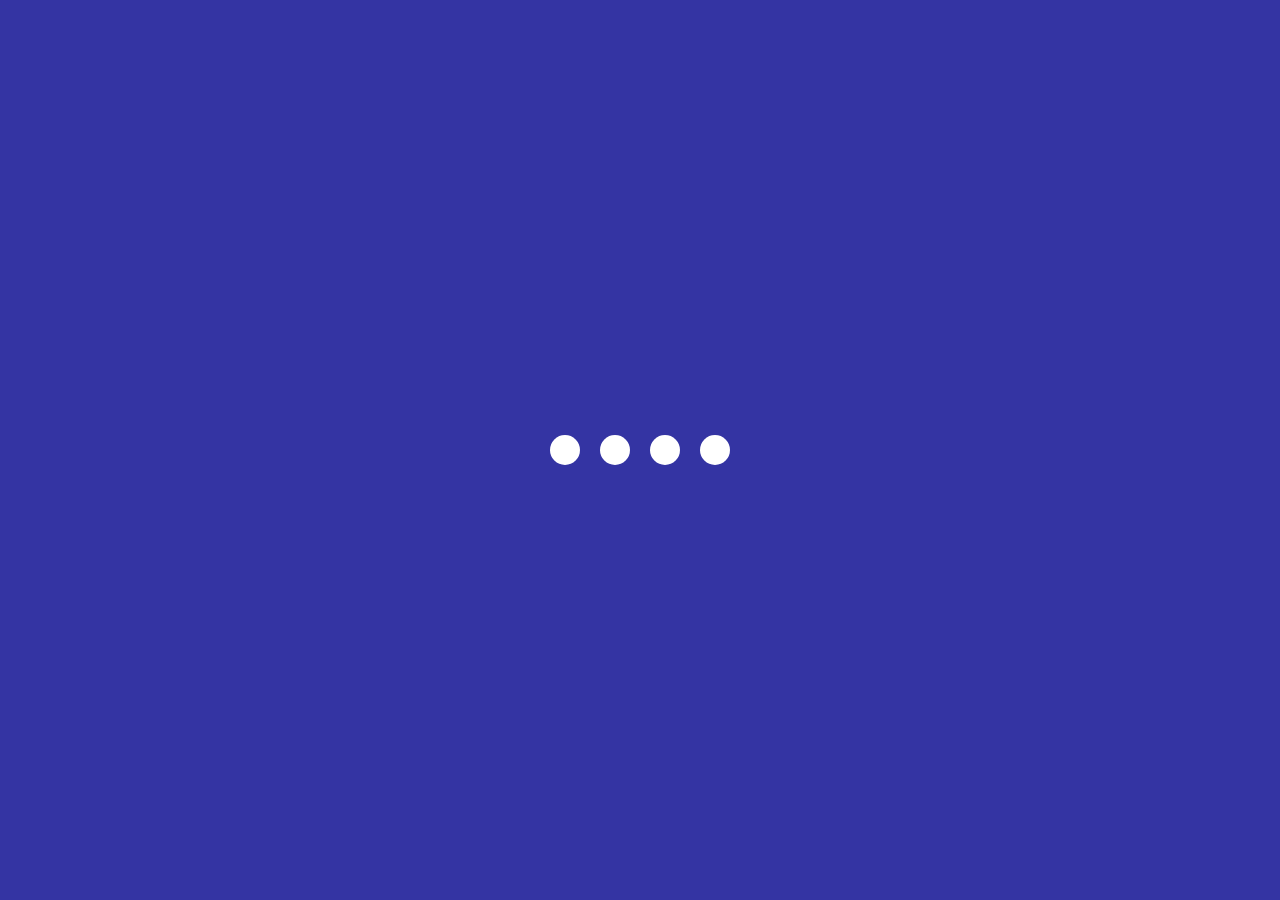
<file: 02.loading-animation/index.html>
<html lang="en">
  <head>
    <meta charset="UTF-8" />
    <meta name="viewport" content="width=device-width, initial-scale=1.0" />
    <title>Loading Animation</title>
    <link rel="stylesheet" href="style.css" />
  </head>
  <body>
    <section class="wrapper">
      <div class="loader">
        <div class="loading one"></div>
        <div class="loading two"></div>
        <div class="loading three"></div>
        <div class="loading four"></div>
      </div>
    </section>
  </body>
</html>
</file>
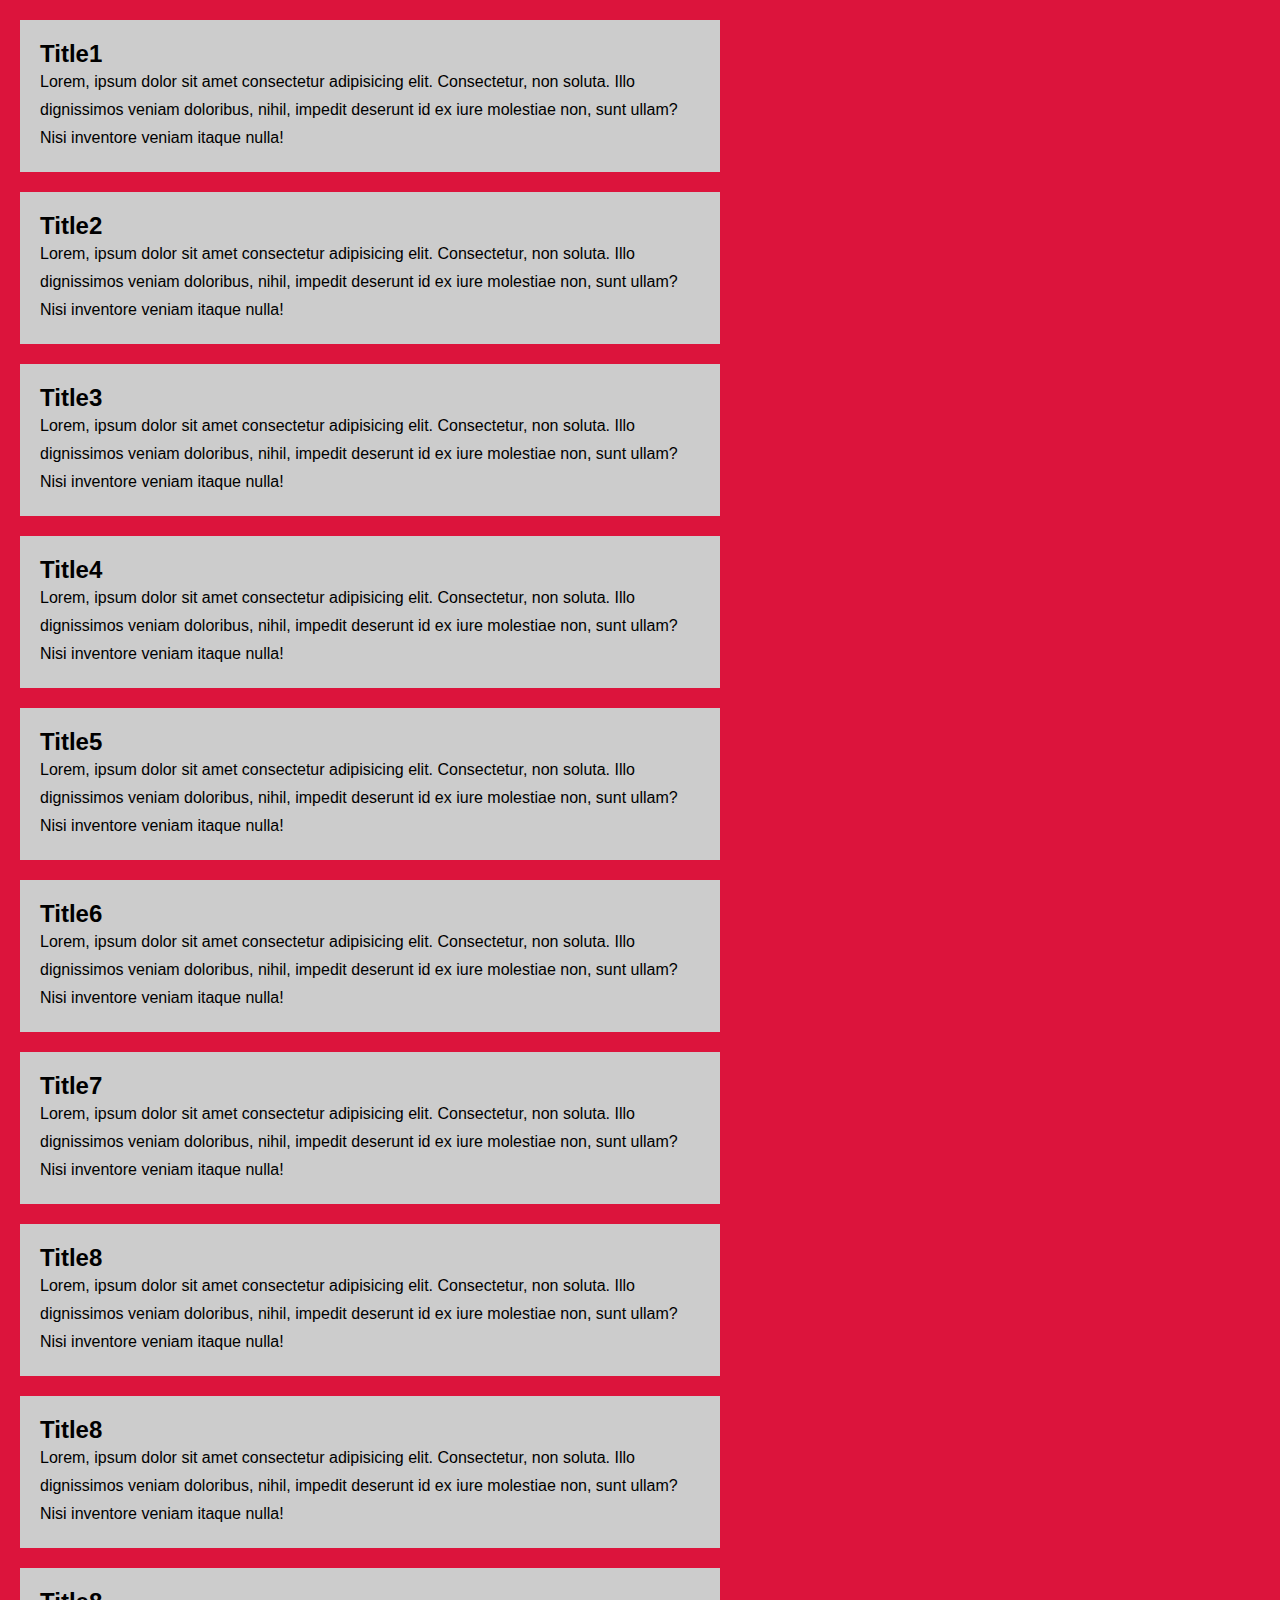
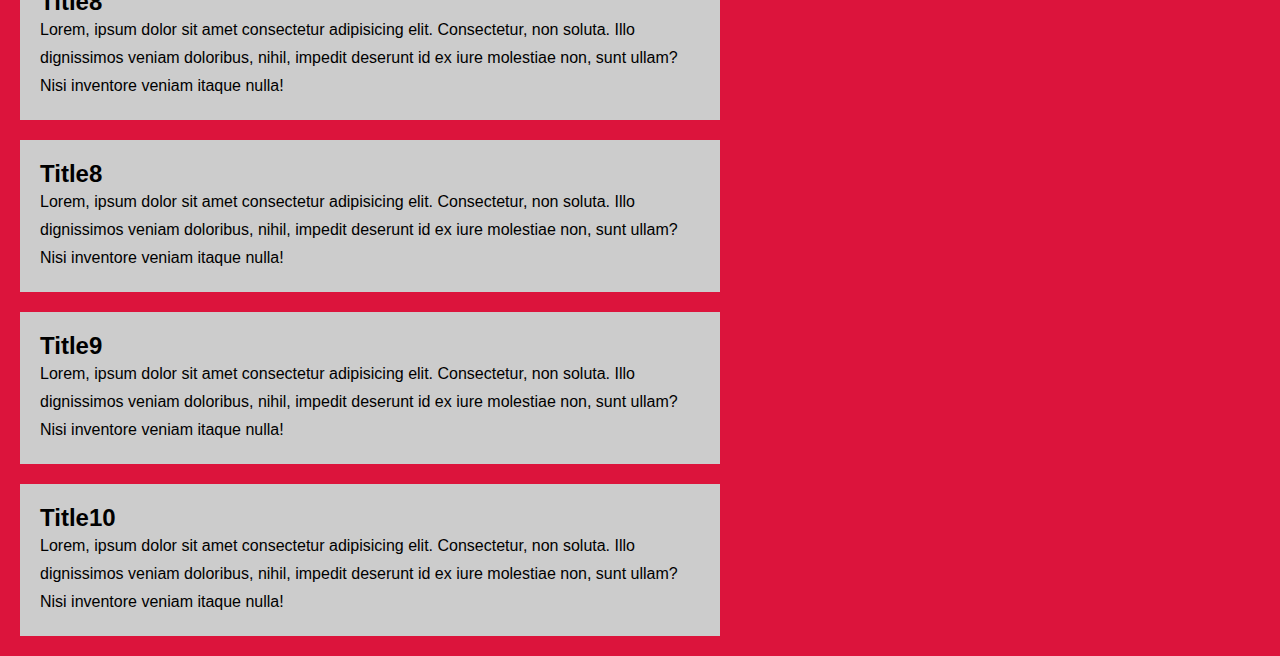
<file: 03.custom-scroll/index.html>
<html lang="en">
  <head>
    <meta charset="UTF-8" />
    <meta name="viewport" content="width=device-width, initial-scale=1.0" />
    <title>Custom Scroll</title>
    <link rel="stylesheet" href="stlye.css" />
  </head>
  <body>
    <section>
      <div class="card">
        <h2 class="card-title">Title1</h2>
        <p>
          Lorem, ipsum dolor sit amet consectetur adipisicing elit. Consectetur,
          non soluta. Illo dignissimos veniam doloribus, nihil, impedit deserunt
          id ex iure molestiae non, sunt ullam? Nisi inventore veniam itaque
          nulla!
        </p>
      </div>
      <div class="card">
        <h2 class="card-title">Title2</h2>
        <p>
          Lorem, ipsum dolor sit amet consectetur adipisicing elit. Consectetur,
          non soluta. Illo dignissimos veniam doloribus, nihil, impedit deserunt
          id ex iure molestiae non, sunt ullam? Nisi inventore veniam itaque
          nulla!
        </p>
      </div>
      <div class="card">
        <h2 class="card-title">Title3</h2>
        <p>
          Lorem, ipsum dolor sit amet consectetur adipisicing elit. Consectetur,
          non soluta. Illo dignissimos veniam doloribus, nihil, impedit deserunt
          id ex iure molestiae non, sunt ullam? Nisi inventore veniam itaque
          nulla!
        </p>
      </div>
      <div class="card">
        <h2 class="card-title">Title4</h2>
        <p>
          Lorem, ipsum dolor sit amet consectetur adipisicing elit. Consectetur,
          non soluta. Illo dignissimos veniam doloribus, nihil, impedit deserunt
          id ex iure molestiae non, sunt ullam? Nisi inventore veniam itaque
          nulla!
        </p>
      </div>
      <div class="card">
        <h2 class="card-title">Title5</h2>
        <p>
          Lorem, ipsum dolor sit amet consectetur adipisicing elit. Consectetur,
          non soluta. Illo dignissimos veniam doloribus, nihil, impedit deserunt
          id ex iure molestiae non, sunt ullam? Nisi inventore veniam itaque
          nulla!
        </p>
      </div>
      <div class="card">
        <h2 class="card-title">Title6</h2>
        <p>
          Lorem, ipsum dolor sit amet consectetur adipisicing elit. Consectetur,
          non soluta. Illo dignissimos veniam doloribus, nihil, impedit deserunt
          id ex iure molestiae non, sunt ullam? Nisi inventore veniam itaque
          nulla!
        </p>
      </div>
      <div class="card">
        <h2 class="card-title">Title7</h2>
        <p>
          Lorem, ipsum dolor sit amet consectetur adipisicing elit. Consectetur,
          non soluta. Illo dignissimos veniam doloribus, nihil, impedit deserunt
          id ex iure molestiae non, sunt ullam? Nisi inventore veniam itaque
          nulla!
        </p>
      </div>
      <div class="card">
        <h2 class="card-title">Title8</h2>
        <p>
          Lorem, ipsum dolor sit amet consectetur adipisicing elit. Consectetur,
          non soluta. Illo dignissimos veniam doloribus, nihil, impedit deserunt
          id ex iure molestiae non, sunt ullam? Nisi inventore veniam itaque
          nulla!
        </p>
      </div>
      <div class="card">
        <h2 class="card-title">Title8</h2>
        <p>
          Lorem, ipsum dolor sit amet consectetur adipisicing elit. Consectetur,
          non soluta. Illo dignissimos veniam doloribus, nihil, impedit deserunt
          id ex iure molestiae non, sunt ullam? Nisi inventore veniam itaque
          nulla!
        </p>
      </div>
      <div class="card">
        <h2 class="card-title">Title8</h2>
        <p>
          Lorem, ipsum dolor sit amet consectetur adipisicing elit. Consectetur,
          non soluta. Illo dignissimos veniam doloribus, nihil, impedit deserunt
          id ex iure molestiae non, sunt ullam? Nisi inventore veniam itaque
          nulla!
        </p>
      </div>
      <div class="card">
        <h2 class="card-title">Title8</h2>
        <p>
          Lorem, ipsum dolor sit amet consectetur adipisicing elit. Consectetur,
          non soluta. Illo dignissimos veniam doloribus, nihil, impedit deserunt
          id ex iure molestiae non, sunt ullam? Nisi inventore veniam itaque
          nulla!
        </p>
      </div>
      <div class="card">
        <h2 class="card-title">Title9</h2>
        <p>
          Lorem, ipsum dolor sit amet consectetur adipisicing elit. Consectetur,
          non soluta. Illo dignissimos veniam doloribus, nihil, impedit deserunt
          id ex iure molestiae non, sunt ullam? Nisi inventore veniam itaque
          nulla!
        </p>
      </div>
      <div class="card">
        <h2 class="card-title">Title10</h2>
        <p>
          Lorem, ipsum dolor sit amet consectetur adipisicing elit. Consectetur,
          non soluta. Illo dignissimos veniam doloribus, nihil, impedit deserunt
          id ex iure molestiae non, sunt ullam? Nisi inventore veniam itaque
          nulla!
        </p>
      </div>
    </section>
  </body>
</html>
</file>
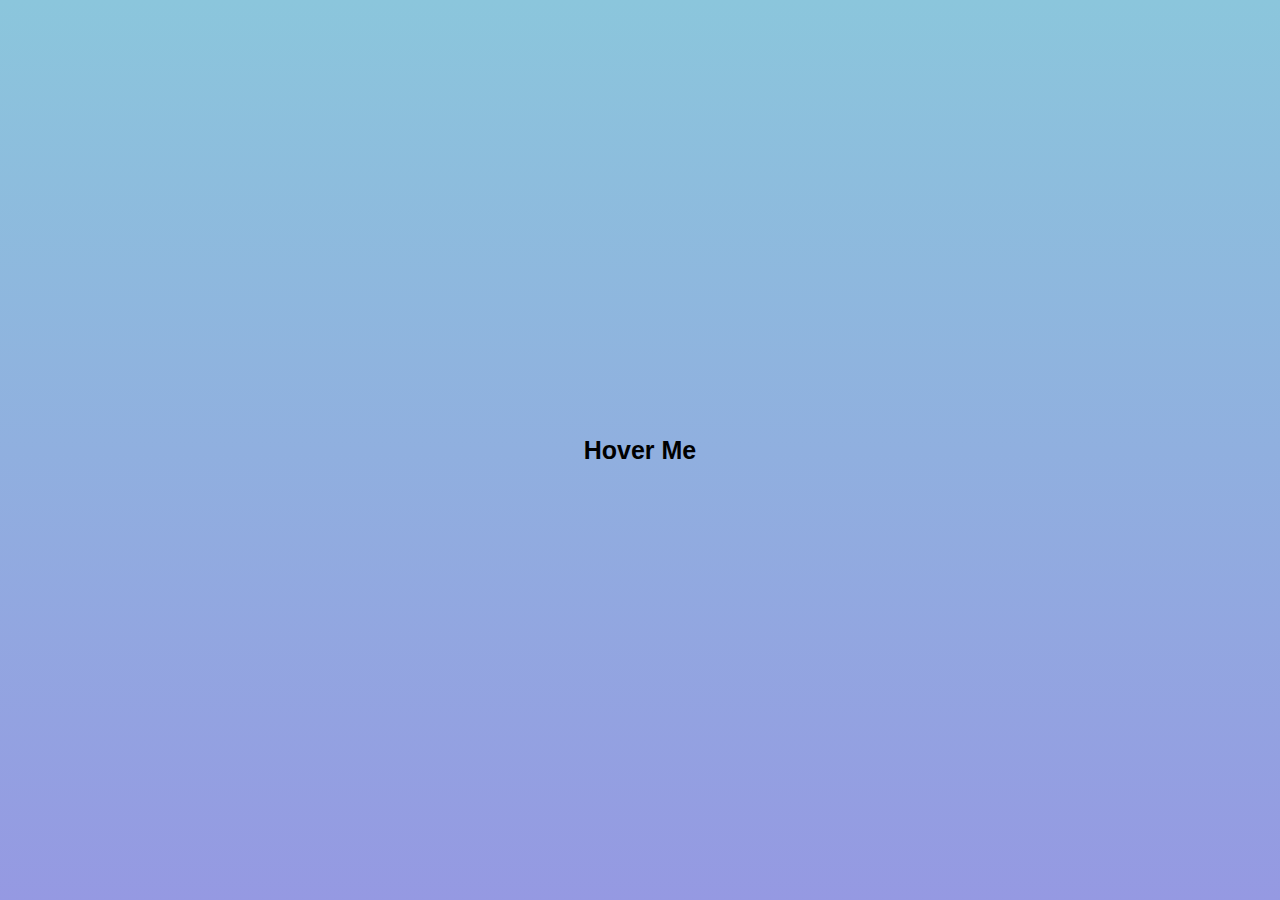
<file: 08.tooltip-text/index.html>
<html lang="en">
  <head>
    <meta charset="UTF-8" />
    <meta name="viewport" content="width=device-width, initial-scale=1.0" />
    <title>Tooltip Text</title>
    <link rel="stylesheet" href="style.css" />
  </head>
  <body>
    <div class="container">
      <span class="tooltip-content"> tooltip-text </span>
      <span>Hover Me</span>
    </div>
  </body>
</html>
</file>
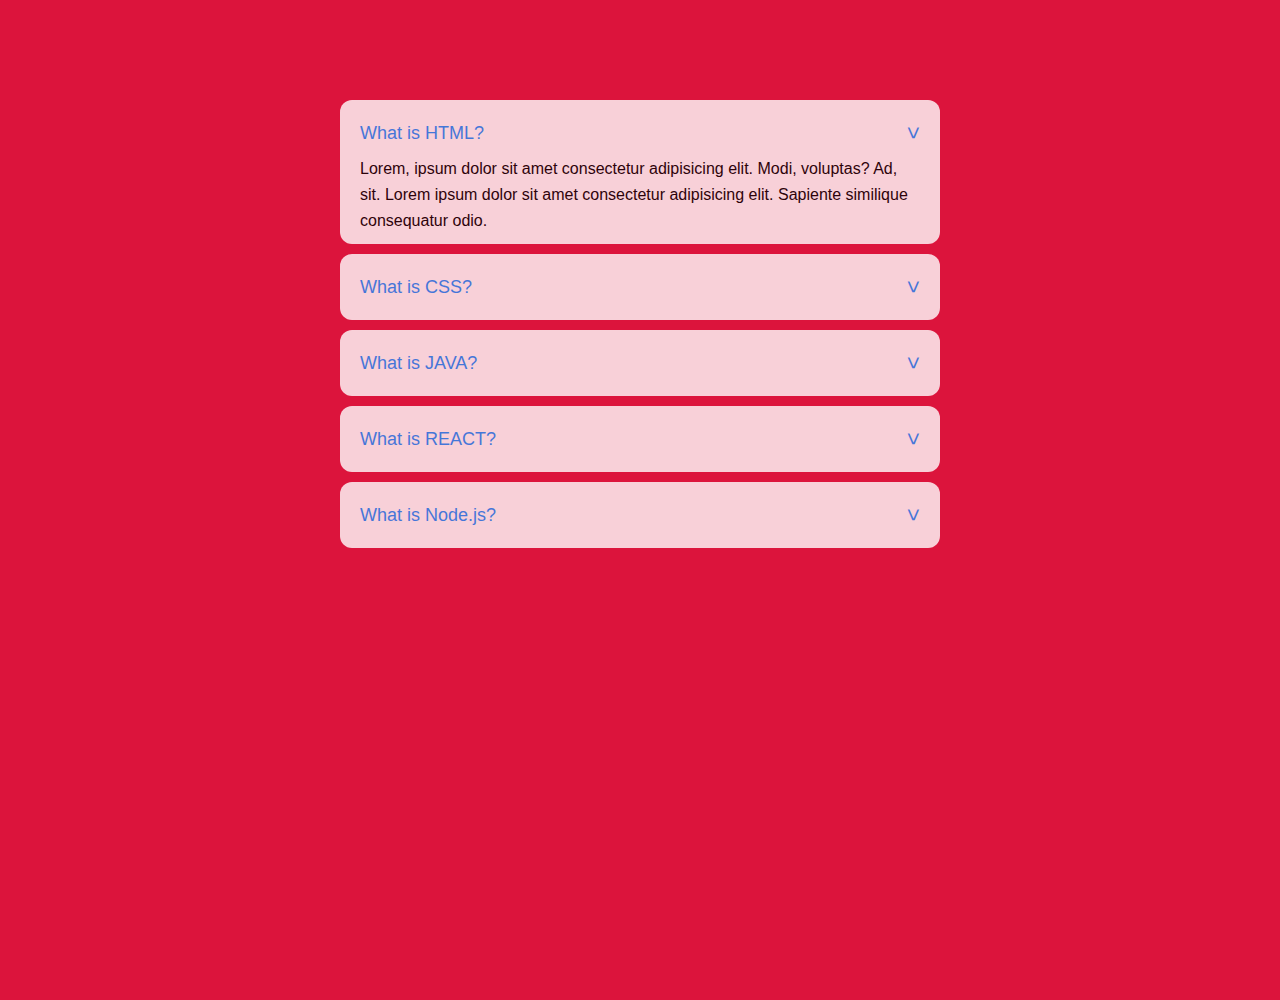
<file: 09.accordion/index.html>
<html lang="en">
  <head>
    <meta charset="UTF-8" />
    <meta name="viewport" content="width=device-width, initial-scale=1.0" />
    <title>Accordion</title>
    <link rel="stylesheet" href="style.css" />
  </head>
  <body>
    <!--S E P E R A T O R  T O  A V O I D  C O N F U S I O N-->
    <ul class="accordion">
      <li>
        <label for="first">What is HTML? <span>&#x3e;</span></label>
        <input type="radio" name="accordion" id="first" checked />
        <div class="content">
          <p>
            Lorem, ipsum dolor sit amet consectetur adipisicing elit. Modi,
            voluptas? Ad, sit. Lorem ipsum dolor sit amet consectetur
            adipisicing elit. Sapiente similique consequatur odio.
          </p>
        </div>
      </li>
      <!--S E P E R A T O R  T O  A V O I D  C O N F U S I O N-->
      <li>
        <label for="second">What is CSS? <span>&#x3e;</span></label>
        <input type="radio" name="accordion" id="second" />
        <div class="content">
          <p>
            Lorem, ipsum dolor sit amet consectetur adipisicing elit. Modi,
            voluptas? Ad, sit. Lorem ipsum dolor sit amet consectetur
            adipisicing elit. Sapiente similique consequatur odio.
          </p>
        </div>
      </li>
      <!--S E P E R A T O R  T O  A V O I D  C O N F U S I O N-->
      <li>
        <label for="third">What is JAVA? <span>&#x3e;</span></label>
        <input type="radio" name="accordion" id="third" />
        <div class="content">
          <p>
            Lorem, ipsum dolor sit amet consectetur adipisicing elit. Modi,
            voluptas? Ad, sit. Lorem ipsum dolor sit amet consectetur
            adipisicing elit. Sapiente similique consequatur odio.
          </p>
        </div>
      </li>
      <!--S E P E R A T O R  T O  A V O I D  C O N F U S I O N-->
      <li>
        <label for="fourth">What is REACT? <span>&#x3e;</span></label>
        <input type="radio" name="accordion" id="fourth" />
        <div class="content">
          <p>
            Lorem, ipsum dolor sit amet consectetur adipisicing elit. Modi,
            voluptas? Ad, sit. Lorem ipsum dolor sit amet consectetur
            adipisicing elit. Sapiente similique consequatur odio.
          </p>
        </div>
      </li>
      <!--S E P E R A T O R  T O  A V O I D  C O N F U S I O N-->
      <li>
        <label for="fifth">What is Node.js? <span>&#x3e;</span></label>
        <input type="radio" name="accordion" id="fifth" />
        <div class="content">
          <p>
            Lorem, ipsum dolor sit amet consectetur adipisicing elit. Modi,
            voluptas? Ad, sit. Lorem ipsum dolor sit amet consectetur
            adipisicing elit. Sapiente similique consequatur odio.
          </p>
        </div>
      </li>
      <!--S E P E R A T O R  T O  A V O I D  C O N F U S I O N-->
    </ul>
  </body>
</html>
</file>
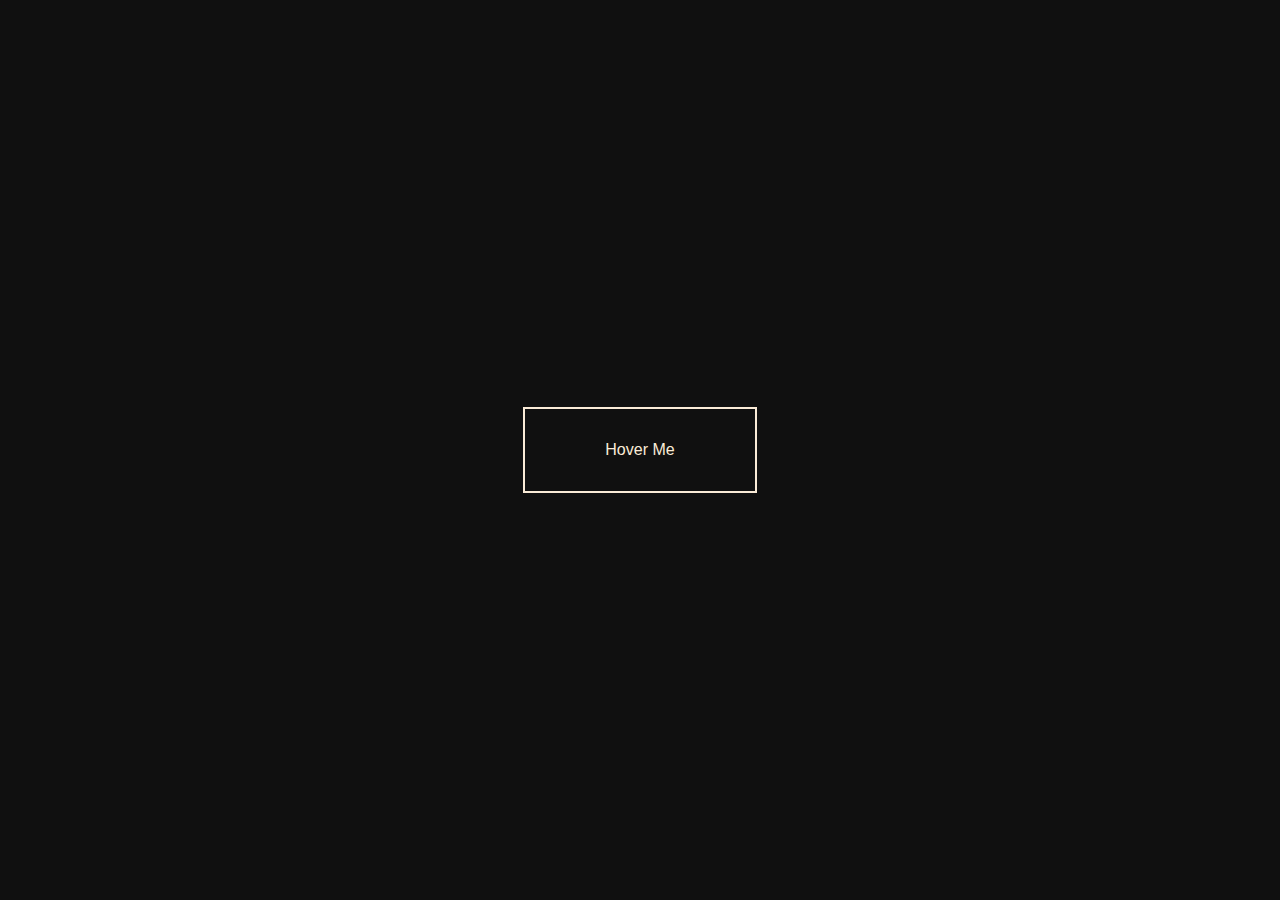
<file: 05.button-animations/btn1/index.html>
<html lang="en">
  <head>
    <meta charset="UTF-8" />
    <meta name="viewport" content="width=device-width, initial-scale=1.0" />
    <title>Slide In</title>
    <link rel="stylesheet" href="style.css" />
  </head>
  <body>
    <section class="container">
      <a href="">Hover Me</a>
    </section>
  </body>
</html>
</file>
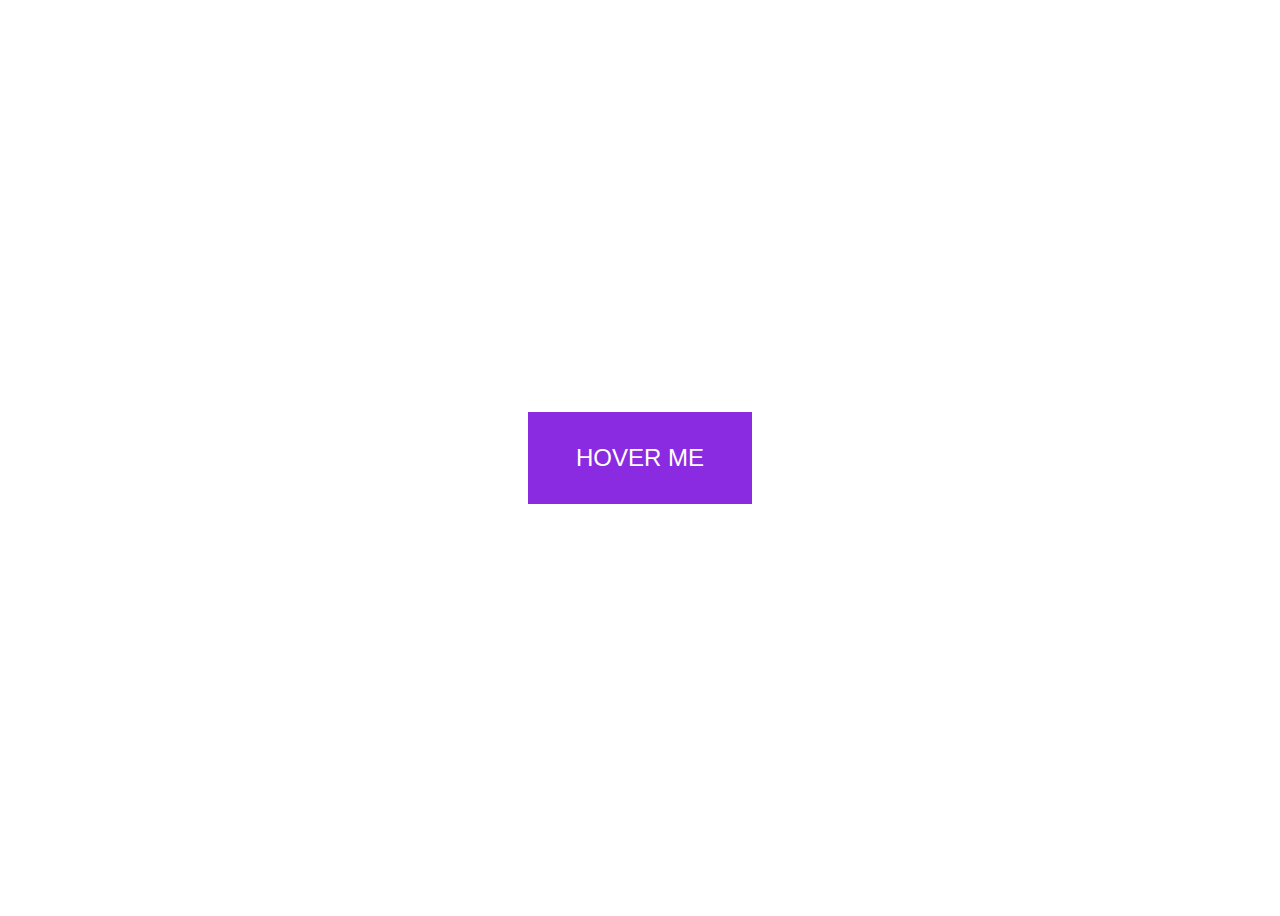
<file: 05.button-animations/btn2/index.html>
<html lang="en">
  <head>
    <meta charset="UTF-8" />
    <meta name="viewport" content="width=device-width, initial-scale=1.0" />
    <title>Flip In</title>
    <link rel="stylesheet" href="style.css" />
  </head>
  <body>
    <a href="">Hover Me</a>
  </body>
</html>
</file>
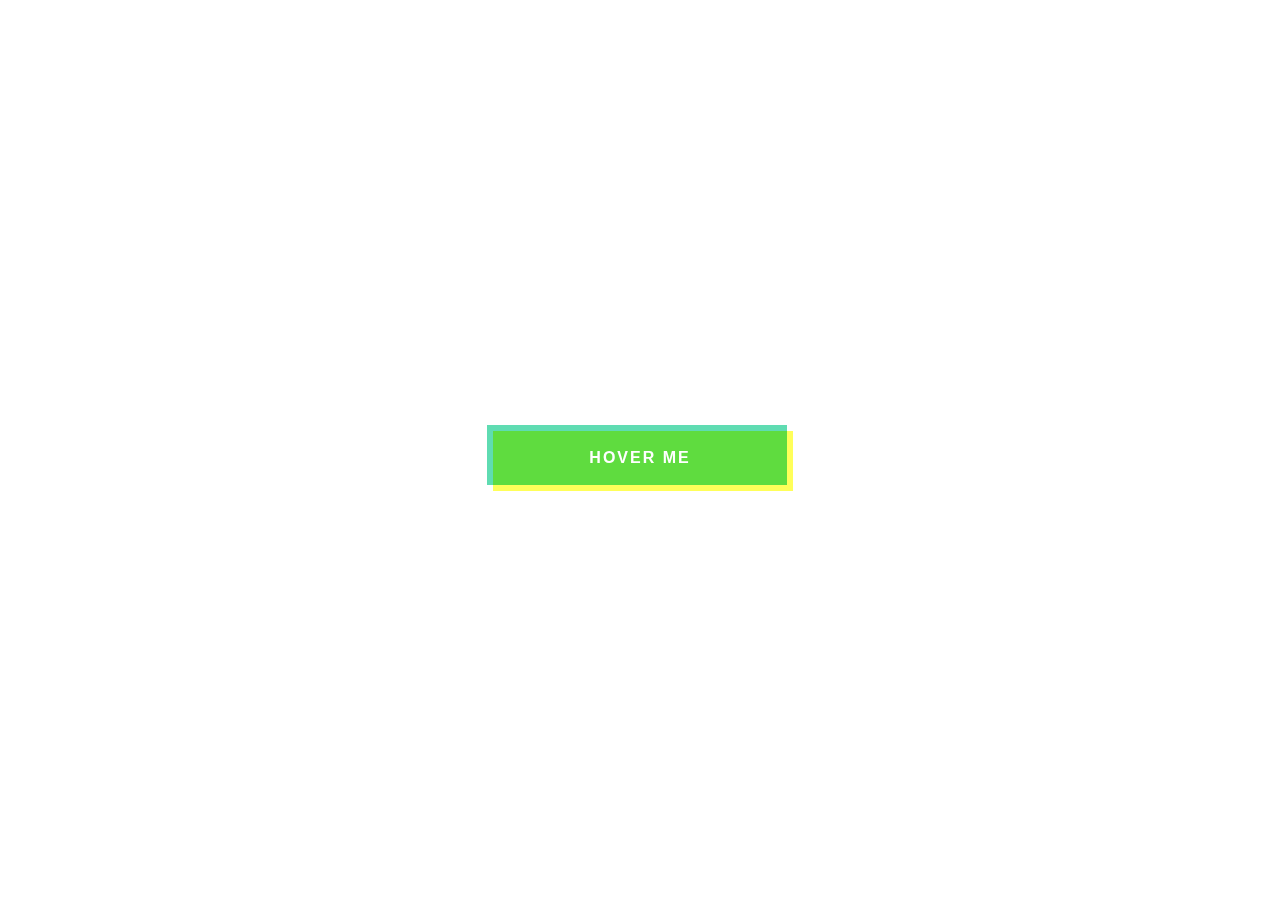
<file: 05.button-animations/btn3/index.html>
<html lang="en">
  <head>
    <meta charset="UTF-8" />
    <meta name="viewport" content="width=device-width, initial-scale=1.0" />
    <title>Unfold</title>
    <link rel="stylesheet" href="style.css" />
  </head>
  <body>
    <a href="">Hover Me</a>
  </body>
</html>
</file>
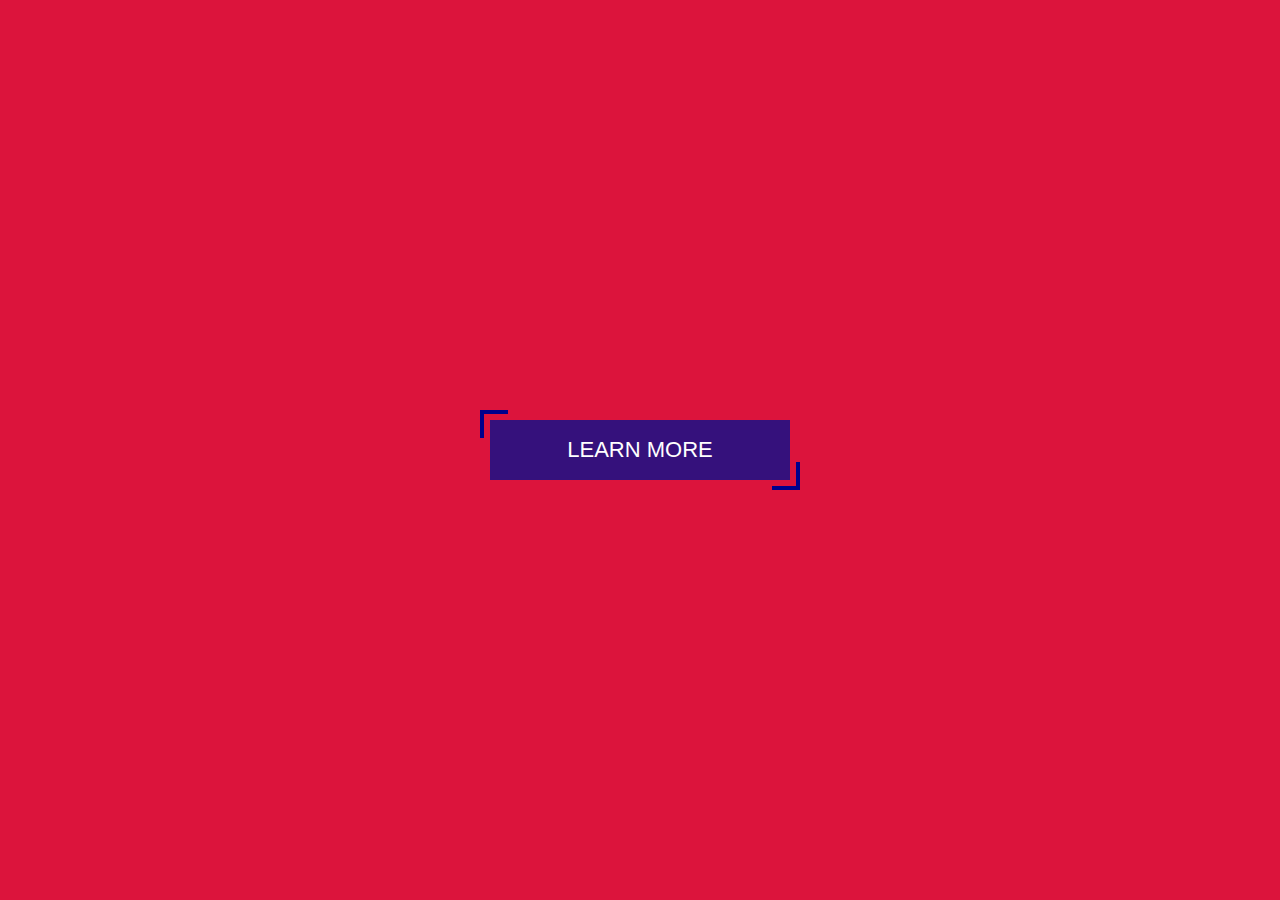
<file: 05.button-animations/btn4/index.html>
<html lang="en">
  <head>
    <meta charset="UTF-8" />
    <meta name="viewport" content="width=device-width, initial-scale=1.0" />
    <title>Document</title>
    <link rel="stylesheet" href="style.css" />
  </head>
  <body>
    <section class="container">
      <button class="btn">Learn More</button>
    </section>
  </body>
</html>
</file>
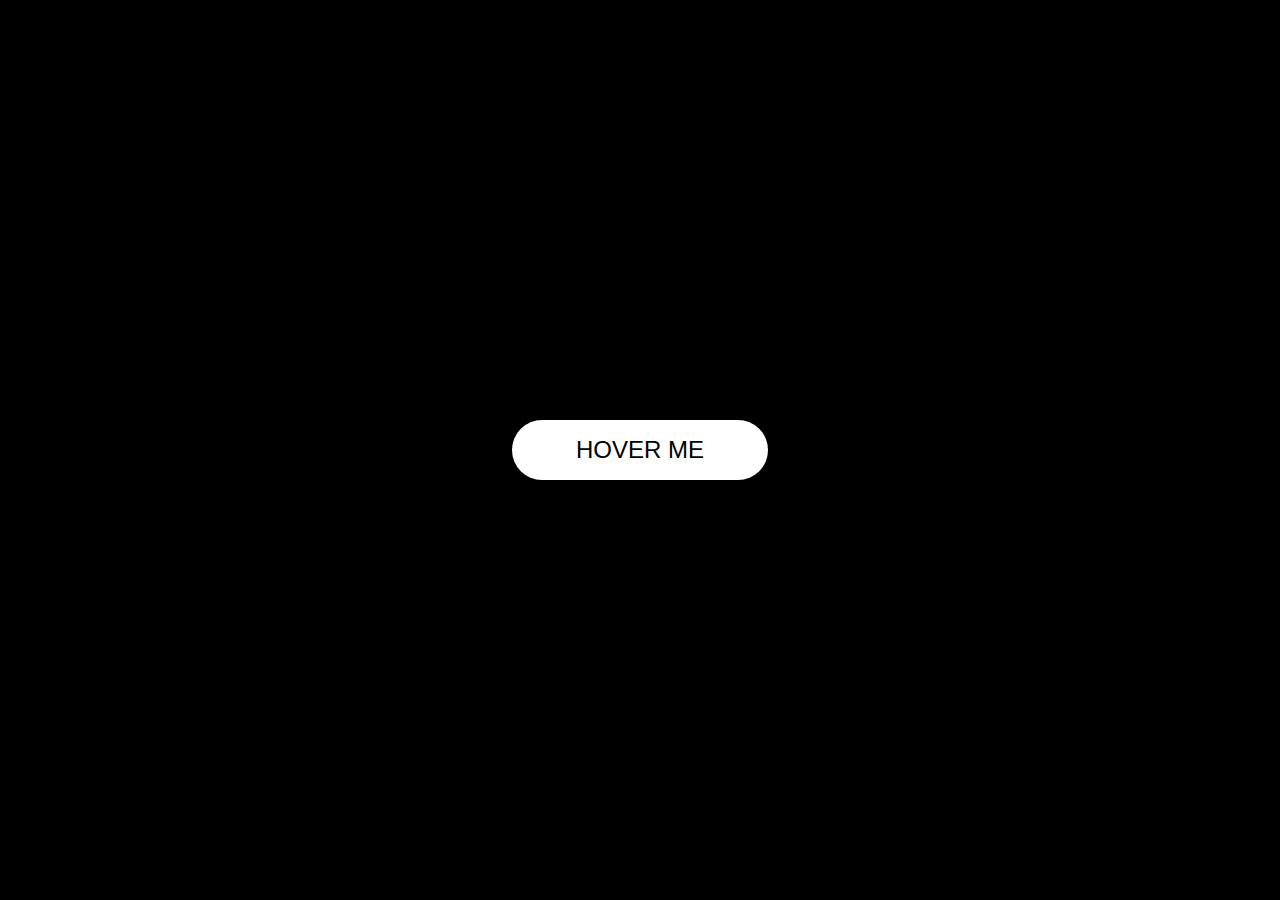
<file: 05.button-animations/btn5/index.html>
<html lang="en">
  <head>
    <meta charset="UTF-8" />
    <meta name="viewport" content="width=device-width, initial-scale=1.0" />
    <title>Echo</title>
    <link rel="stylesheet" href="style.css" />
  </head>
  <body>
    <section class="container">
      <a href="">Hover Me</a>
    </section>
  </body>
</html>
</file>
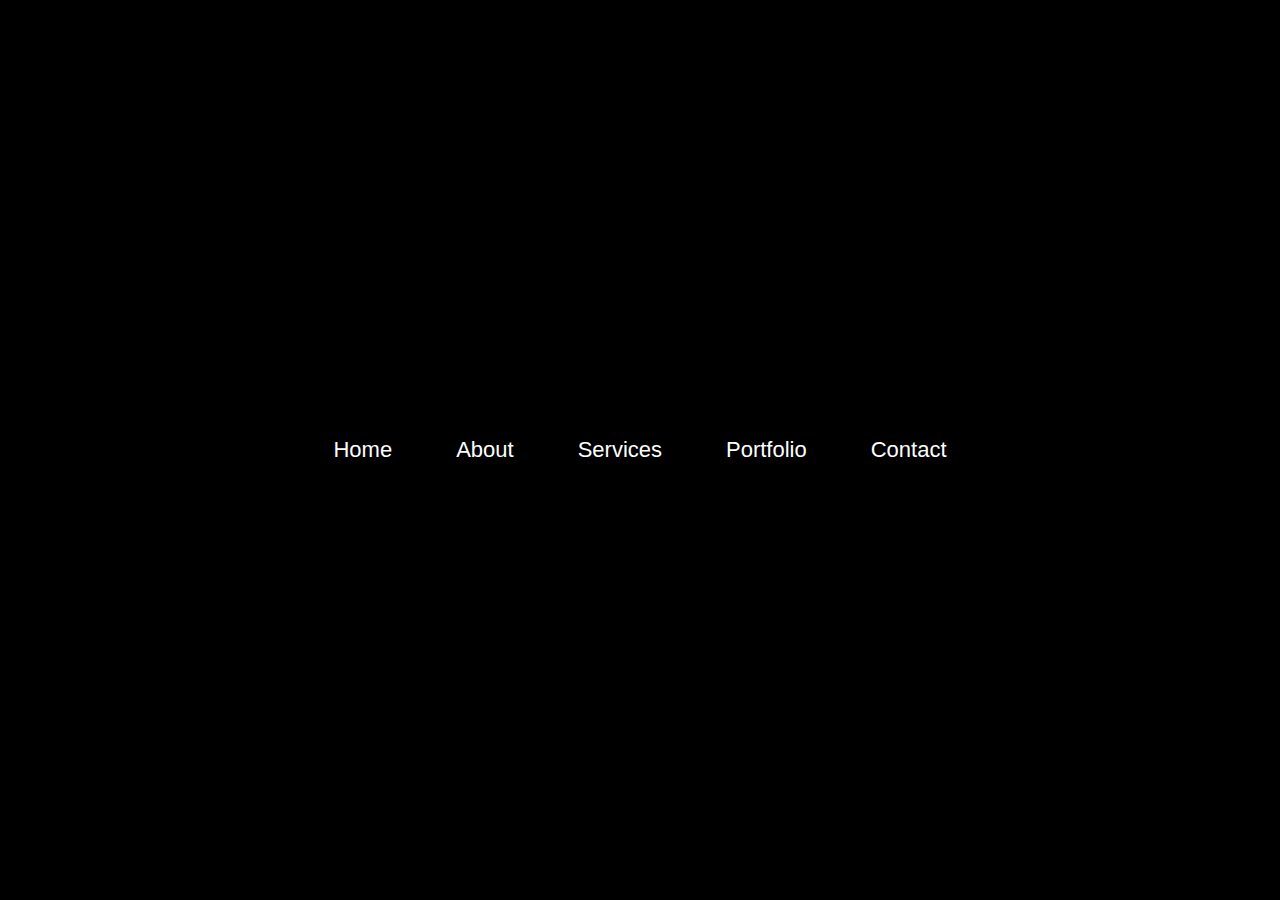
<file: 06.navigation-menus/menu1/index.html>
<html lang="en">
  <head>
    <meta charset="UTF-8" />
    <meta name="viewport" content="width=device-width, initial-scale=1.0" />
    <title>Outline Slide</title>
    <link rel="stylesheet" href="style.css" />
  </head>
  <body>
    <section class="container">
      <ul>
        <li><a href="">Home</a></li>
        <li><a href="">About</a></li>
        <li><a href="">Services</a></li>
        <li><a href="">Portfolio</a></li>
        <li><a href="">Contact</a></li>
      </ul>
    </section>
  </body>
</html>
</file>
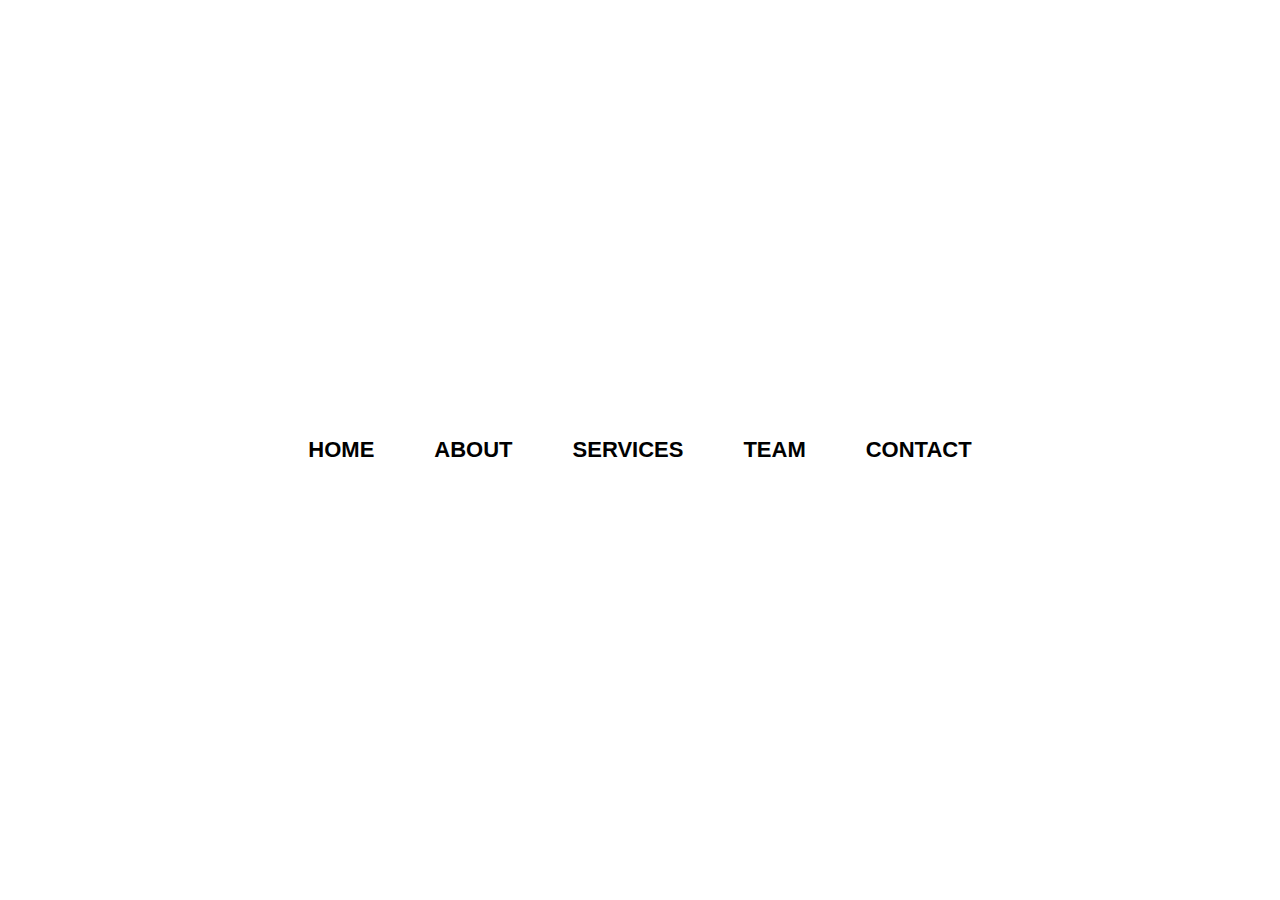
<file: 06.navigation-menus/menu2/index.html>
<html lang="en">
  <head>
    <meta charset="UTF-8" />
    <meta name="viewport" content="width=device-width, initial-scale=1.0" />
    <title>Nesting</title>
    <link rel="stylesheet" href="style.css" />
  </head>
  <body>
    <div class="container">
      <li><a href="">Home</a></li>
      <li><a href="">About</a></li>
      <li><a href="">Services</a></li>
      <li><a href="">Team</a></li>
      <li><a href="">Contact</a></li>
    </div>
  </body>
</html>
</file>
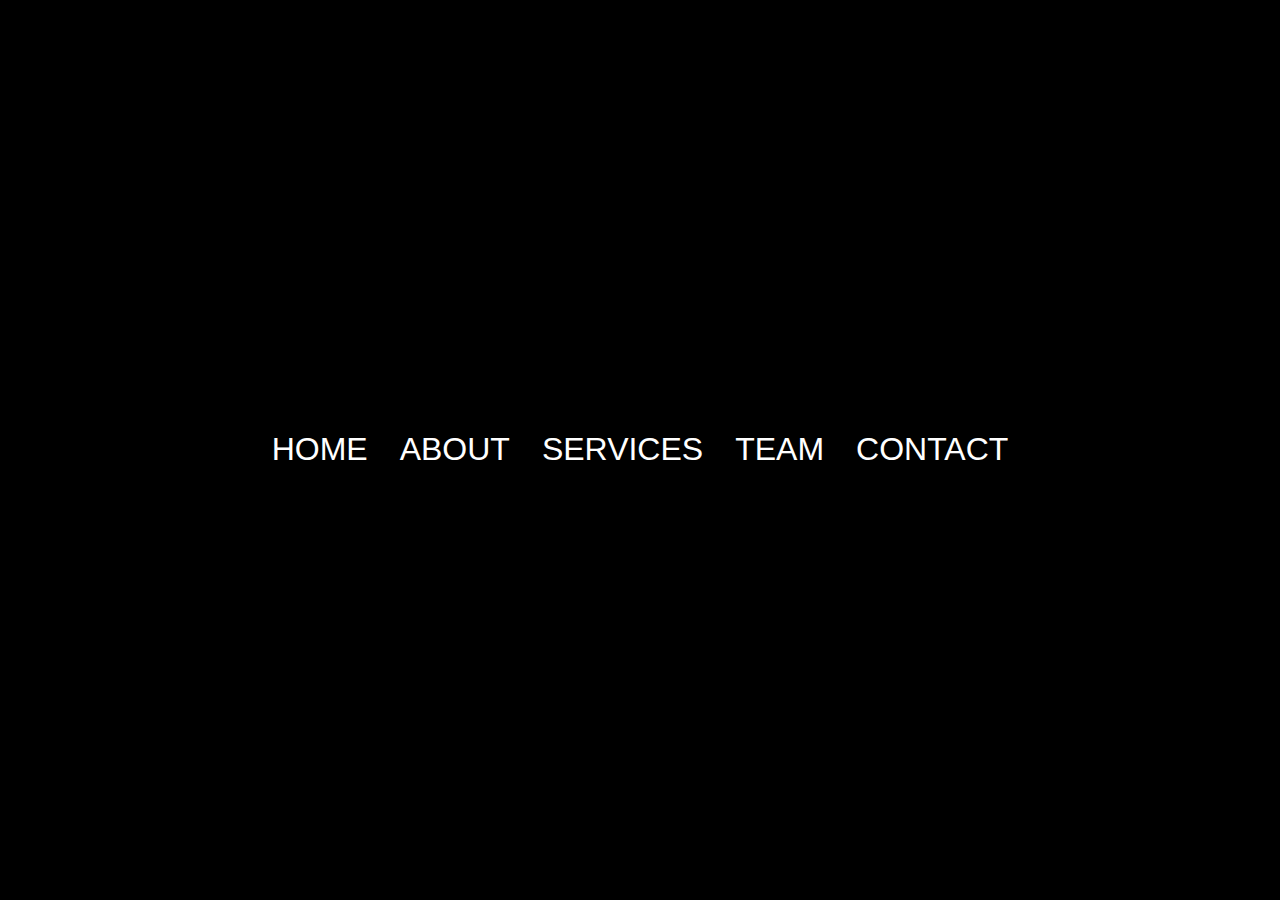
<file: 06.navigation-menus/menu3/index.html>
<html lang="en">
  <head>
    <meta charset="UTF-8" />
    <meta name="viewport" content="width=device-width, initial-scale=1.0" />
    <title>Document</title>
    <link rel="stylesheet" href="style.css" />
  </head>
  <body>
    <div class="container">
      <ul>
        <li><a href="">Home</a></li>
        <li><a href="">About</a></li>
        <li><a href="">Services</a></li>
        <li><a href="">Team</a></li>
        <li><a href="">Contact</a></li>
      </ul>
    </div>
  </body>
</html>
</file>
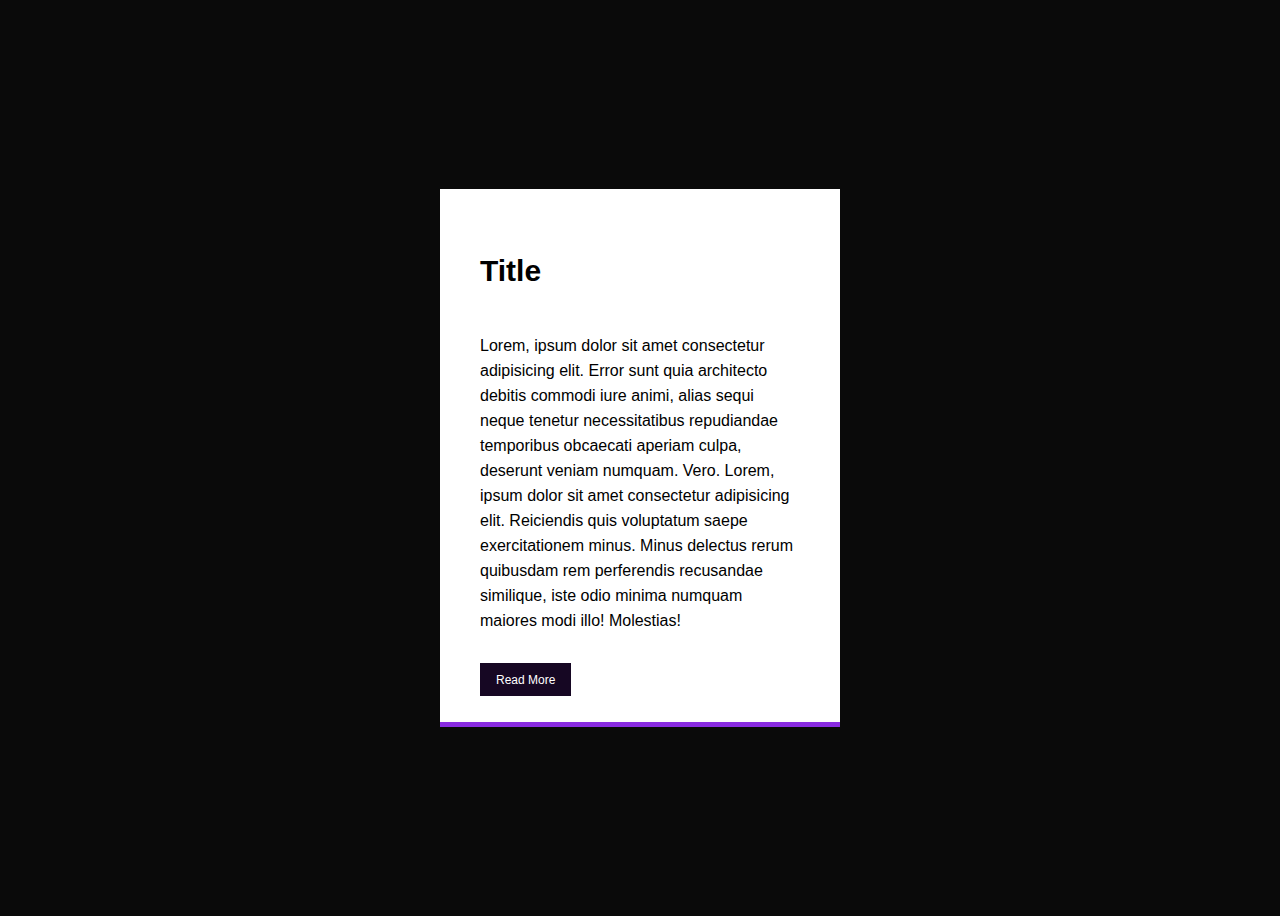
<file: 07.card-animations/card1/index.html>
<html lang="en">
  <head>
    <meta charset="UTF-8" />
    <meta name="viewport" content="width=device-width, initial-scale=1.0" />
    <title>Text Card</title>
    <link rel="stylesheet" href="style.css" />
  </head>
  <body>
    <section class="card-container">
      <article class="content">
        <h2>Title</h2>
        <p>
          Lorem, ipsum dolor sit amet consectetur adipisicing elit. Error sunt
          quia architecto debitis commodi iure animi, alias sequi neque tenetur
          necessitatibus repudiandae temporibus obcaecati aperiam culpa,
          deserunt veniam numquam. Vero. Lorem, ipsum dolor sit amet consectetur
          adipisicing elit. Reiciendis quis voluptatum saepe exercitationem
          minus. Minus delectus rerum quibusdam rem perferendis recusandae
          similique, iste odio minima numquam maiores modi illo! Molestias!
        </p>
        <a href="">Read More</a>
      </article>
    </section>
  </body>
</html>
</file>
<file: 02.loading-animation/style.css>
* {
  margin: 0;
  padding: 0;
  box-sizing: border-box;
}

body {
  background: #00008bcb;
}

.wrapper {
  display: flex;
  justify-content: center;
  align-items: center;
  min-height: 100vh;
}

.wrapper .loader {
  display: flex;
  justify-content: space-between;
  padding: 0 20px;
}

.loader .loading {
  background: #fff;
  width: 30px;
  height: 30px;
  border-radius: 50px;
  margin: 0 10px;
  animation: load 0.8s ease infinite;
}

.loader .loading.one {
  animation-delay: 0.3s;
}

.loader .loading.two {
  animation-delay: 0.4s;
}

.loader .loading.three {
  animation-delay: 0.5s;
}

@keyframes load {
  0% {
    width: 30px;
    height: 30px;
  }
  50% {
    width: 20px;
    height: 20px;
  }
}
</file>
<file: 03.custom-scroll/stlye.css>
* {
  padding: 0;
  margin: 0;
  box-sizing: border-box;
  font-family: sans-serif;
}

body {
  background: crimson;
}

.card {
  width: 700px;
  background: #ccc;
  padding: 20px;
  margin: 20px;
  font-family: sans-serif;
  line-height: 28px;
}

/* Scroll Bar */
::-webkit-scrollbar {
  background-color: transparent;
  width: 7px;
}

::-webkit-scrollbar-thumb {
  background-color: #000;
  border-radius: 14px;
}

::-webkit-scrollbar-thumb:hover {
  background: linear-gradient(#21d4fd, #b721ff);
  outline-color: #000;
}
</file>
<file: 08.tooltip-text/style.css>
* {
  padding: 0;
  margin: 0;
  box-sizing: border-box;
}

body {
  width: 100%;
  height: 100vh;
  display: flex;
  justify-content: center;
  align-items: center;
  background: linear-gradient(#8bc6dc, #9599e2);
  font-family: sans-serif;
}

.container {
  position: relative;
  cursor: pointer;
  padding: 7px;
  font-size: 25px;
  font-weight: bold;
}

.tooltip-content {
  position: absolute;
  left: 50%;
  top: 0;
  transform: translateX(-50%);
  background: #000;
  color: #fff;
  white-space: nowrap;
  padding: 10px 15px;
  border-radius: 6px;
  visibility: hidden;
  opacity: 0;
  transition: opacity 0.5s ease;
}

.tooltip-content:before {
  content: "";
  position: absolute;
  left: 50%;
  top: 100%;
  transform: translateX(-50%);
  border: 15px solid;
  border-color: #000 #0000 #0000 #0000;
}

.container:hover .tooltip-content {
  top: -130%;
  visibility: visible;
  opacity: 1;
}
</file>
<file: 09.accordion/style.css>
* {
  padding: 0;
  margin: 0;
  box-sizing: border-box;
}

body {
  background: crimson;
  font-family: sans-serif;
  height: 100vh;
}

.accordion {
  margin: 100px auto;
  width: 600px;
}

.accordion li {
  list-style: none;
  width: 100%;
  margin-bottom: 10px;
  background: #fff;
  padding: 10px;
  border-radius: 12px;
  opacity: 80%;
  transition: all 0.5s;
}

.accordion li label {
  padding: 10px;
  display: flex;
  justify-content: space-between;
  align-items: center;
  font-size: 18px;
  font-weight: 500;
  color: dodgerblue;
  cursor: pointer;
}

.accordion li label span {
  transform: rotate(90deg);
  font-size: 22px;
  color: dodgerblue;
}

.accordion label + input[type="radio"] {
  display: none;
}

.accordion .content {
  padding: 0 10px;
  line-height: 26px;
  max-height: 0;
  overflow: hidden;
  transition: max-height 0.5s ease;
}

.accordion label + input[type="radio"]:checked + .content {
  max-height: 400px;
}

/* Scroll Bar */
::-webkit-scrollbar {
  background-color: transparent;
  width: 7px;
}

::-webkit-scrollbar-thumb {
  background-color: #000;
  border-radius: 14px;
}
</file>
<file: 05.button-animations/btn1/style.css>
* {
  padding: 0;
  margin: 0;
  box-sizing: border-box;
}

.container {
  display: flex;
  justify-content: center;
  align-items: center;
  height: 100vh;
  background: rgb(16 16 16);
  font-family: sans-serif;
}

a {
  text-decoration: none;
  color: antiquewhite;
  border: 2px solid antiquewhite;
  padding: 2rem 5rem;
  position: relative;
  overflow: hidden;
  transition: all 1s;
}

a:before {
  content: "DOWNLOAD";
  font-weight: bold;
  color: #000;
  position: absolute;
  left: 0;
  top: 0;
  height: 100%;
  width: 100%;
  background: antiquewhite;
  transform: translateY(-100%);
  transition: all 1s;
  display: flex;
  justify-content: center;
  align-items: center;
}

a:hover:before {
  transform: translateY(0);
}
</file>
<file: 05.button-animations/btn2/style.css>
body {
  height: 100vh;
  display: flex;
  justify-content: center;
  align-items: center;
  font-family: sans-serif;
}

a {
  padding: 2rem 3rem;
  text-transform: uppercase; /*Or just write it uppercase from HTML*/
  background-color: blueviolet;
  color: #fff;
  font-size: 1.5rem;
  position: relative;
  text-decoration: none;
}

a:before {
  content: "BUTTON";
  position: absolute;
  top: 0;
  left: 0;
  width: 100%;
  height: 100%;
  background: crimson;
  display: flex;
  justify-content: center;
  align-items: center;
  transform: rotateX(270deg);
  transform-origin: top;
  transition: all 0.25s;
}

a:after {
  content: "button";
  position: absolute;
  top: 0;
  left: 0;
  width: 100%;
  height: 100%;
  background: rgb(14, 231, 14);
  display: flex;
  justify-content: center;
  align-items: center;
  transform: rotateX(270deg);
  transform-origin: top;
  transition: all 0.5s;
  transition-delay: 0.5s;
}

a:hover:before,
a:hover:after {
  transform: rotateX(0);
}
</file>
<file: 05.button-animations/btn3/style.css>
body {
  height: 100vh;
  display: flex;
  justify-content: center;
  align-items: center;
  font-family: sans-serif;
}

a {
  width: 300px;
  height: 60px;
  text-decoration: none;
  text-transform: uppercase;
  background: transparent;
  text-align: center;
  line-height: 60px;
  font-weight: bold;
  letter-spacing: 2px;
  position: relative;
  transition: all 0.2s;
  color: #fff;
}

a:before {
  content: "";
  position: absolute;
  top: -3px;
  left: -3px;
  width: 100%;
  height: 100%;
  background: #06c988a4;
  z-index: -1;
  mix-blend-mode: multiply;
  transition: all 0.2s;
  transform-origin: top;
}

a:after {
  content: "";
  position: absolute;
  top: 3px;
  left: 3px;
  width: 100%;
  height: 100%;
  background: #ffff00a6;
  z-index: -1;
  mix-blend-mode: multiply;
  transition: all 0.2s;
  transform-origin: bottom;
}

a:hover:before {
  top: -6px;
  left: 0;
  transform: perspective(1000px) rotateX(75deg);
}

a:hover:after {
  top: 6px;
  left: 0;
  transform: perspective(1000px) rotateX(-75deg);
}

a:hover {
  color: #000;
}
</file>
<file: 05.button-animations/btn4/style.css>
* {
  padding: 0;
  margin: 0;
  box-sizing: border-box;
}

.container {
  height: 100vh;
  display: flex;
  justify-content: center;
  align-items: center;
  font-family: sans-serif;
  background: crimson;
}

.btn {
  border: none;
  padding: 1rem, 4rem;
  background: rgba(17, 17, 138, 0.824);
  color: #fff;
  font-size: 22px;
  text-transform: uppercase;
  cursor: pointer;
  position: relative;
  height: 60px;
  width: 300px;
}

.btn:before {
  content: "";
  position: absolute;
  width: 24px;
  height: 24px;
  top: -10px;
  left: -10px;
  border-top: 4px solid darkblue;
  border-left: 4px solid darkblue;
  transition: all 0.25s;
}

.btn:after {
  content: "";
  position: absolute;
  width: 24px;
  height: 24px;
  bottom: -10px;
  right: -10px;
  border-bottom: 4px solid darkblue;
  border-right: 4px solid darkblue;
  transition: all 0.25s;
}

.btn:hover:before,
.btn:hover:after {
  height: 100%;
  width: 100%;
}
</file>
<file: 05.button-animations/btn5/style.css>
* {
  padding: 0;
  margin: 0;
  box-sizing: border-box;
}

.container {
  height: 100vh;
  display: flex;
  justify-content: center;
  align-items: center;
  background: #000;
  font-family: sans-serif;
}

a {
  position: absolute;
  text-decoration: none;
  text-transform: uppercase;
  padding: 1rem 4rem;
  background: #fff;
  color: #000;
  border-radius: 100px;
  font-size: 1.5rem;
  transition: all 0.2s;
}

a:before {
  content: "";
  position: absolute;
  top: 0;
  left: 0;
  width: 100%;
  height: 100%;
  background: #fff;
  border-radius: 100px;
  transition: all 1s;
  z-index: -1;
}

a:hover:before {
  transform: scaleX(1.4) scaleY(1.6);
  opacity: 0;
}

a:hover {
  transform: translateX(-3px);
  box-shadow: 0 10px 20px rgba(0 0 0 0.2);
}

a:active {
  transform: translateY(-1px);
  box-shadow: 0 5px 10px rgba(0 0 0 0.2);
}
</file>
<file: 06.navigation-menus/menu1/style.css>
* {
  padding: 0;
  margin: 0;
  box-sizing: border-box;
}

.container {
  height: 100vh;
  display: flex;
  justify-content: center;
  align-items: center;
  font-family: sans-serif;
  background: #000;
}

ul {
  padding: 0;
  margin: 0;
  display: flex;
  flex-wrap: wrap;
  text-align: center;
}

ul li {
  list-style: none;
}

ul li a {
  text-decoration: none;
  color: #fff;
  font-size: 22px;
  padding: 1rem 2rem;
  position: relative;
}

a:before {
  content: "";
  position: absolute;
  top: 0;
  left: 0;
  width: 100%;
  height: 2px;
  background: #fff;
  transform: scale(0);
  transition: all 1s;
  transform-origin: left;
}

a:after {
  content: "";
  position: absolute;
  bottom: 0;
  left: 0;
  width: 100%;
  height: 2px;
  transform: scaleX(0);
  background: #fff;
  transition: all 1s;
  transform-origin: right;
}

ul li a:hover:before,
ul li a:hover:after {
  transform: scaleX(1);
}
</file>
<file: 06.navigation-menus/menu2/style.css>
* {
  padding: 0;
  margin: 0;
  box-sizing: border-box;
}

.container {
  height: 100vh;
  display: flex;
  justify-content: center;
  align-items: center;
  font-family: sans-serif;
}

ul {
  margin: 0;
  padding: 0;
  display: flex;
}

li {
  list-style: none;
}

li a {
  position: relative;
  display: block;
  padding: 15px 30px;
  text-decoration: none;
  text-transform: uppercase;
  color: #000;
  font-size: 22px;
  font-weight: bold;
  transition: 1s;
}

a:before {
  content: "";
  position: absolute;
  top: 0;
  left: 0;
  width: 100%;
  height: 100%;
  opacity: 0;
  transform: scaleY(2);
  transition: 1s;
  border-top: 2px solid crimson;
  border-bottom: 2px solid crimson;
}

a:hover:before {
  transform: scaleY(1.2);
  opacity: 1;
}

a:after {
  content: "";
  position: absolute;
  background: crimson;
  top: 2;
  left: 0;
  width: 100%;
  height: 100%;
  transition: 1s;
  transform: scale(0);
  z-index: -1;
}

a:hover:after {
  transform: scale(1);
}

a:hover {
  color: #fff;
}
</file>
<file: 06.navigation-menus/menu3/style.css>
* {
  padding: 0;
  margin: 0;
  box-sizing: border-box;
}

.container {
  display: flex;
  justify-content: center;
  align-items: center;
  height: 100vh;
  font-family: sans-serif;
  background: #000;
}

ul {
  display: flex;
  text-align: center;
}

li {
  list-style: none;
}

a {
  text-decoration: none;
  color: #fff;
  font-size: 2rem;
  padding: 0.4rem 1rem;
  position: relative;
  transition: all 0.5s;
  text-transform: uppercase;
}

a:before {
  content: "";
  position: absolute;
  bottom: 12px;
  left: 12px;
  width: 12px;
  height: 12px;
  border: 3px solid white;
  border-width: 0 0 3px 3px;
  opacity: 0;
  transition: all 0.6s;
}

a:after {
  content: "";
  position: absolute;
  top: 12px;
  right: 12px;
  width: 12px;
  height: 12px;
  border: 3px solid white;
  border-width: 3px 3px 0 0;
  opacity: 0;
  transition: all 0.6s;
}

a:hover:before {
  opacity: 0.7;
  bottom: -8px;
  left: -8px;
}

a:hover:after {
  opacity: 0.7;
  top: -8px;
  right: -8px;
}
</file>
<file: 07.card-animations/card1/style.css>
body {
  display: flex;
  justify-content: center;
  align-items: center;
  font-family: sans-serif;
  background: rgb(10, 10, 10);
  height: 100vh;
}

.card-container {
  position: relative;
  width: 320px;
  padding: 40px;
  background: white;
  overflow: hidden;
}

.card-container:before {
  content: "";
  position: absolute;
  left: 0;
  bottom: calc(-100% + 5px);
  width: 100%;
  height: 100%;
  background-color: blueviolet;
  z-index: 1;
  transition: 1s;
}

.card-container:hover:before {
  bottom: 0;
}

.content {
  position: relative;
  color: #000;
  z-index: 2;
  transition: 1s;
}

h2 {
  font-size: 30px;
}

p {
  line-height: 25px;
  padding: 20px 0;
  margin: 20px 0;
}

a {
  font-size: 12px;
  color: #fff;
  text-decoration: none;
  background: rgb(22, 7, 35);
  padding: 0.6rem 1rem;
}

.card-container:hover .content {
  color: #fff;
}
</file>
